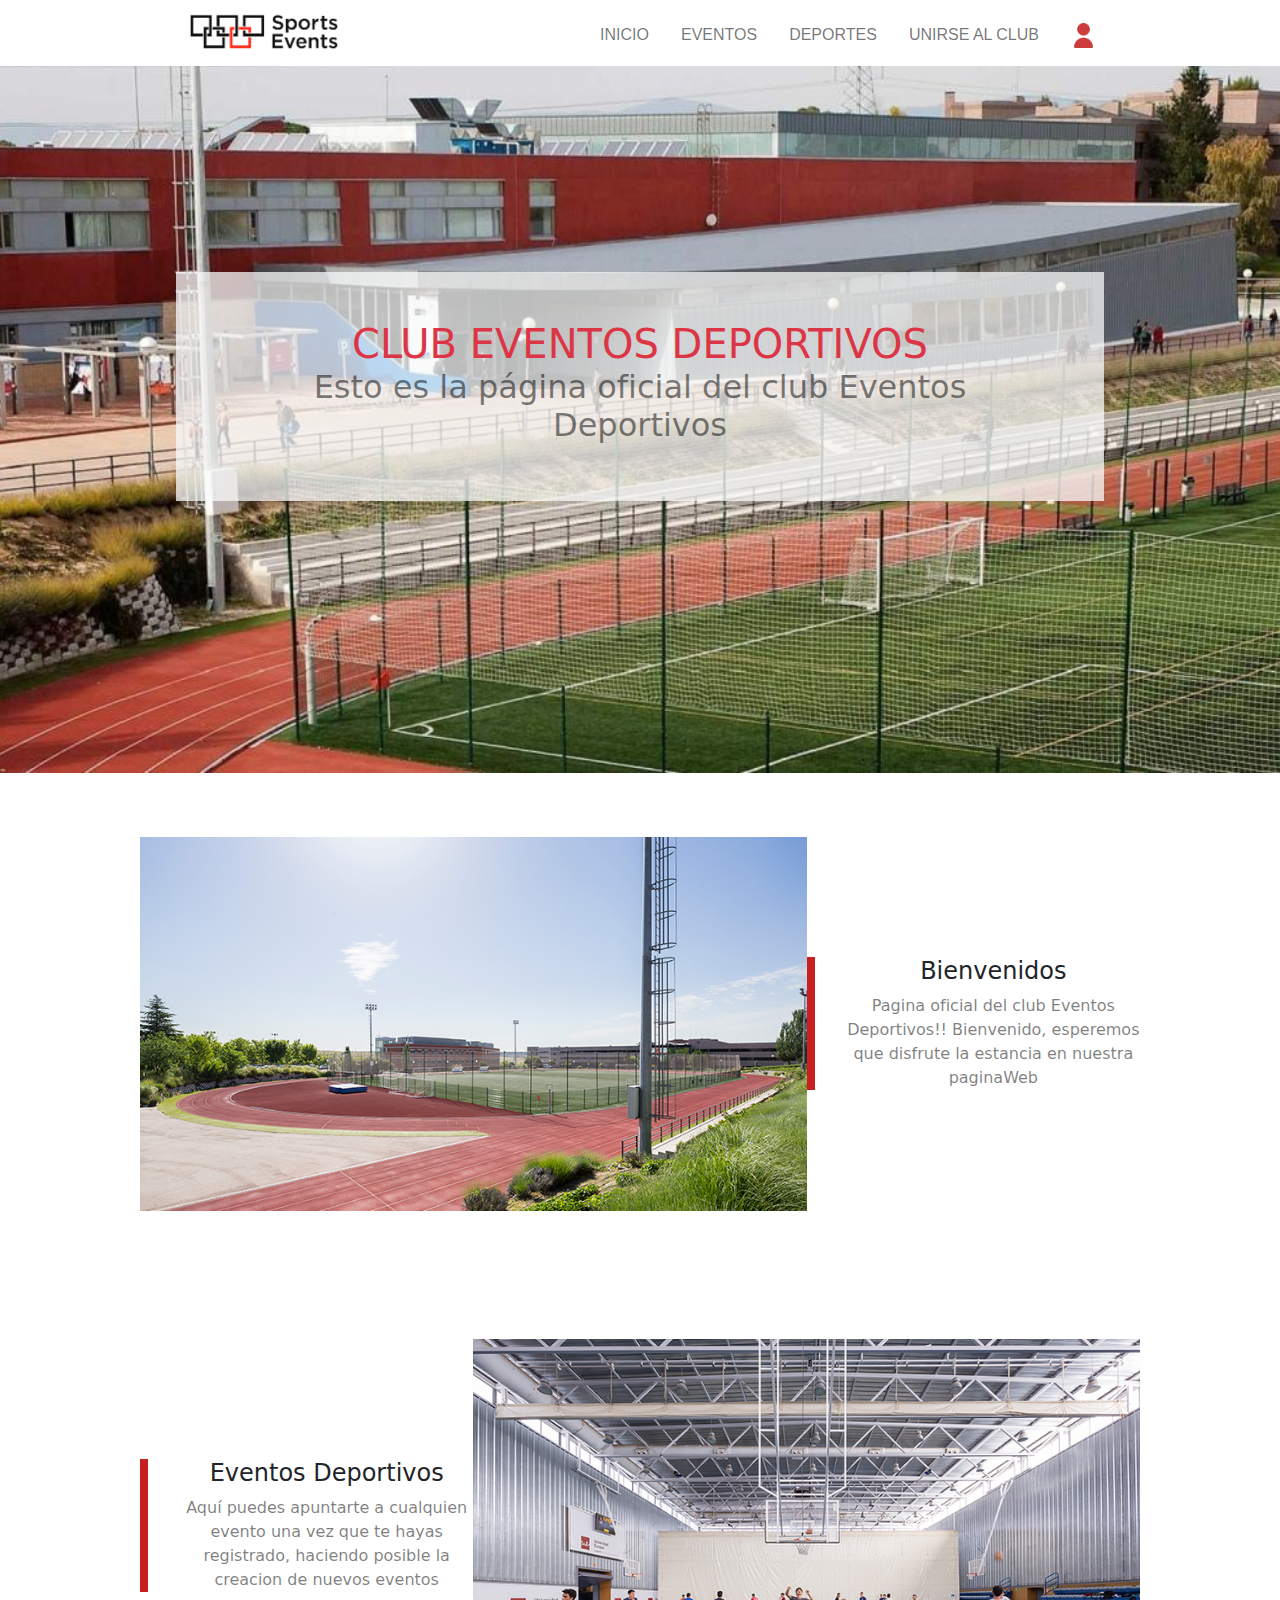
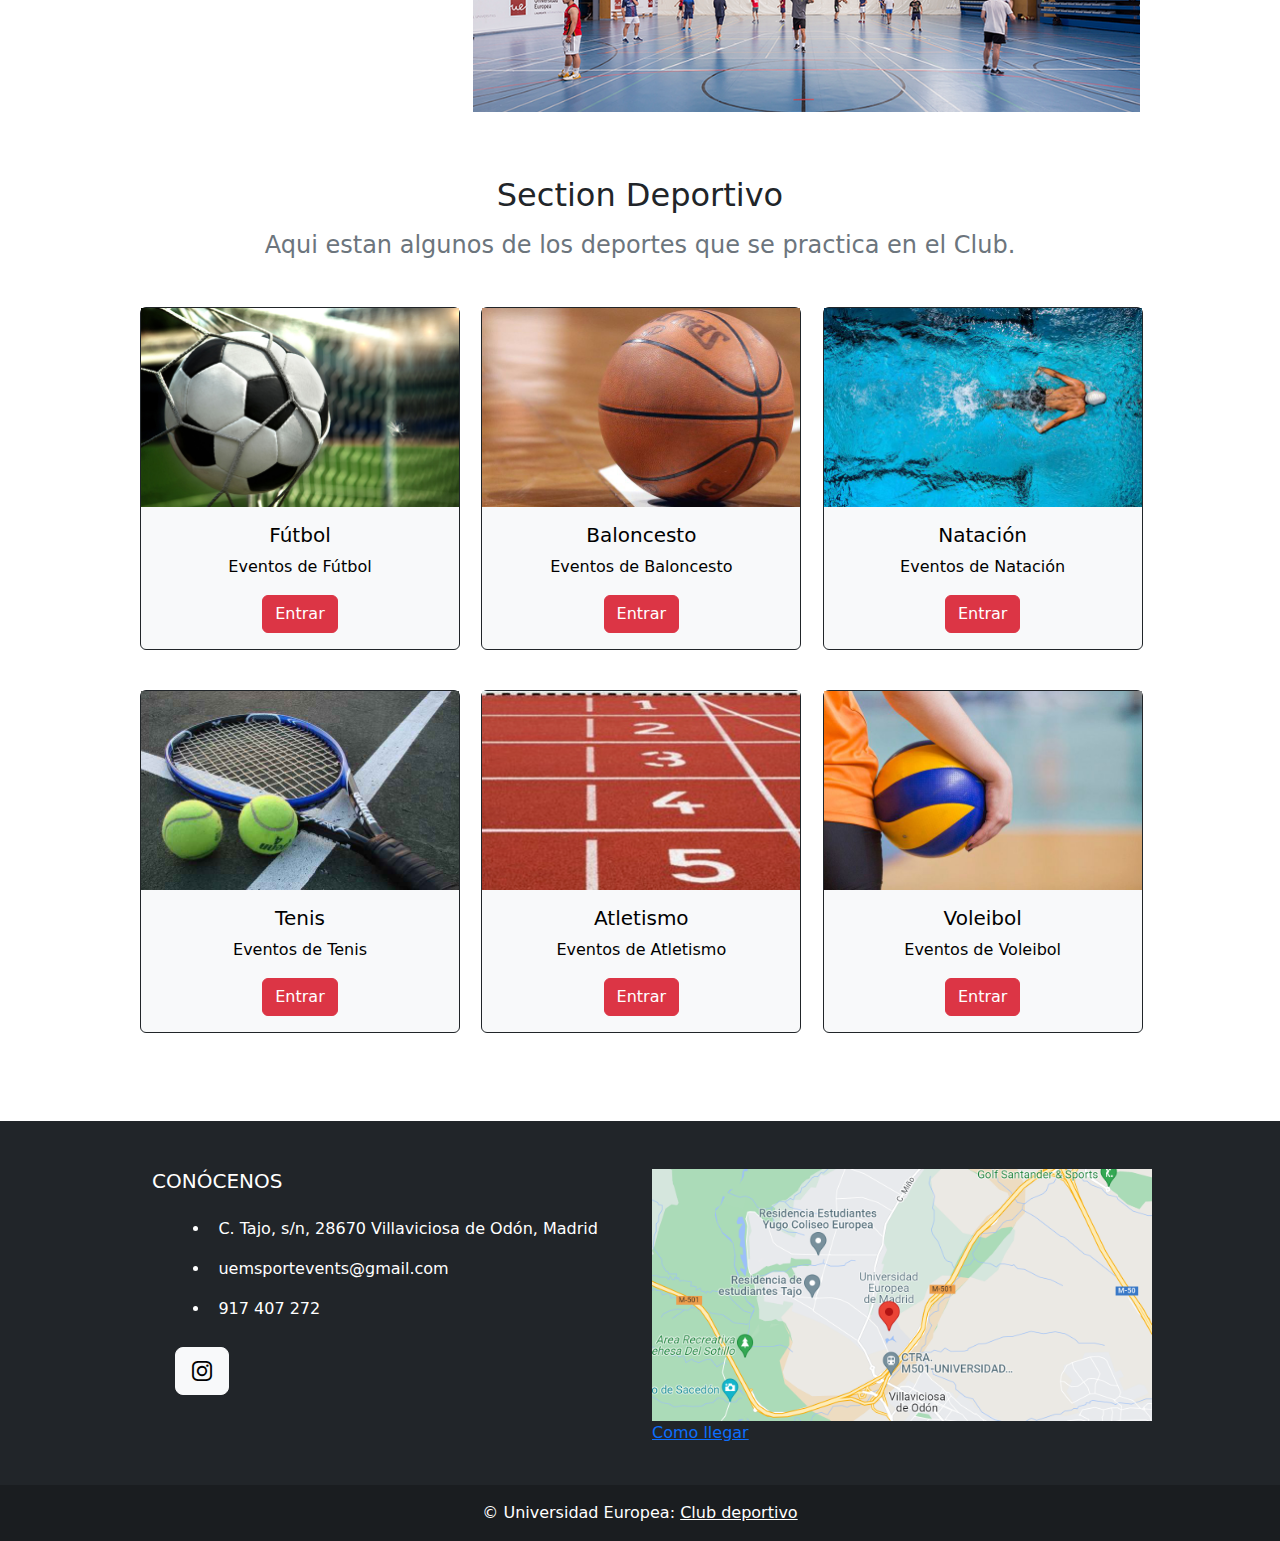
<file: DeportesWeb/Front-end/index.html>
<!DOCTYPE html>
<html lang="es">

<head>
    <meta charset="utf-8" />
    <meta name="viewport" content="width=device-width, initial-scale=1, shrink-to-fit=no" />
    <meta name="description" content="Club Eventos Deportivos" />
    <meta name="author" content="Grupo 6" />
    <title>Sports event</title>
    <link href="complements/iconWeb.png" rel="icon">
    <link href="bootstrap-5.2.3-dist/css/bootstrap.min.css" rel="stylesheet" />
    <link href="bootstrap-5.2.3-dist/css/custom.css" rel="stylesheet" />
    <link rel="stylesheet" href="https://cdn.jsdelivr.net/npm/bootstrap-icons@1.10.2/font/bootstrap-icons.css">
</head>

<body id="page-top">
    <!-- Navbar -->
    <nav class="navbar navbar-expand-lg navbar-light fixed-top" id="mainNav">
        <div class="container px-4 px-lg-5">
            <img src="complements/logo.png" alt="logo" class="logo">
            <button class="navbar-toggler navbar-toggler-right" type="button" data-bs-toggle="collapse"
                data-bs-target="#navbarResponsive" aria-controls="navbarResponsive" aria-expanded="false"
                aria-label="Toggle navigation">
                Menu
                <i class="fas fa-bars"></i>
            </button>
            <div class="collapse navbar-collapse" id="navbarResponsive">
                <ul class="navbar-nav ms-auto">
                    <li class="nav-item items"><a class="nav-link" href="#index">Inicio</a></li>
                    <li class="nav-item items"><a class="nav-link" href="#about">Eventos</a></li>
                    <li class="nav-item items"><a class="nav-link" href="#services">Deportes</a></li>
                    <li class="nav-item items"><a class="nav-link" href="#signup">Unirse al club</a></li>
                    <li class="nav-item items"><a class="nav-link" href="#signup"><img src="complements/user.png" height="25px" width="25px"></a></li>
                </ul>
            </div>
        </div>
    </nav>

    <header class="masthead">
        <div class="container px-4 px-lg-5 d-flex h-100 align-items-center justify-content-center">
            <div class="d-flex justify-content-center bg-opacity-75 bg-light p-5">
                <div class="text-center">
                    <h1 class="text-danger mx-auto my-0 text-uppercase">Club Eventos Deportivos</h1>
                    <h2 class="text-black-50 mx-auto mt-2s">Esto es la página oficial del club Eventos Deportivos</h2>
                </div>
            </div>
        </div>
    </header>
    
    <!-- imagen principal -->
    <div class="container py-3 principal">
        <section class="projects-section bg-light" id="projects"></section>

        <div class="row gx-0 mb-4 mb-lg-5 mt-4 mt-lg-5 align-items-center div-info">
            <div class="col-xl-8 col-lg-7"><img class="img-fluid mb-3 mb-lg-0" src="complements/correr.png" alt="..." />
            </div>
            <div class="col-xl-4 col-lg-5">
                <div class="featured-text text-center text-lg-left div-info-text">
                
                    <h4>Bienvenidos</h4>
                    <p class="text-black-50 mb-0">Pagina oficial del club Eventos Deportivos!! Bienvenido, esperemos que
                        disfrute la estancia en nuestra paginaWeb
                    </p>
                </div>
            </div>
        </div>
        </section>
    </div>
    <!-- Tarjetas de deportes -->
    <div class="container py-3 principal">
        <section class="projects-section bg-light" id="projects"></section>

        <div class="row gx-0 mb-4 mb-lg-5 mt-4 mt-lg-5 align-items-center div-info">
            <div class="col-xl-4 col-lg-5">
                <div class="featured-text text-center text-lg-left div-info-text">
                    <h4>Eventos Deportivos</h4>
                    <p class="text-black-50 mb-0">Aquí puedes apuntarte a cualquien evento una vez que te hayas
                        registrado, haciendo posible la creacion de nuevos eventos
                    </p>
                </div>
            </div>
            <div class="col-xl-8 col-lg-7"><img class="img-fluid mb-3 mb-lg-0" src="complements/CentroDeportivo.png"
                    alt="..." />
            </div>
        </div>
        </section>
    </div>
    <!--Cartas-->
    <div class="container" id="addsaf">
        <div class="text-center">
            <h2 class="section-heading">Section Deportivo</h2>
            <h4 class="Seccion-subheading text-muted mb-5 mt-3">Aqui estan algunos de los deportes que se practica en el
                Club.</h4>
        </div>
        <div class="row">
            <div class="col-lg-4 col-md-6 col-sm-12 col-xs-12 mb-4">
                <div class="card text-center text-bg-light mb-3 border-dark mb-3" style="width: 20rem;">
                    <img src="complements/football.jpeg" class="img-fluid">
                    <div class="card-body">
                        <h5 class="card-title">Fútbol</h5>
                        <p class="card-text">Eventos de Fútbol</p>
                        <a href="#" class="btn btn-danger" data-bs-toggle="button" onclick="even(1)">Entrar</a>
                    </div>
                </div>
            </div>

            <div class="col-lg-4 col-md-6 col-sm-12 col-xs-12 mb-4">
                <div class="card text-center text-bg-light mb-3 border-dark mb-3" style="width: 20rem;">
                    <img src="complements/basketball.jpg" class="img-fluid">
                    <div class="card-body">
                        <h5 class="card-title">Baloncesto</h5>
                        <p class="card-text">Eventos de Baloncesto</p>
                        <a href="#" class="btn btn-danger" data-bs-toggle="button">Entrar</a>
                    </div>
                </div>
            </div>

            <div class="col-lg-4 col-md-6 col-sm-12 col-xs-12 mb-4">
                <div class="card text-center text-bg-light mb-3 border-dark mb-3" style="width: 20rem;">
                    <img src="complements/swiming.jpg" class="img-fluid">
                    <div class="card-body">
                        <h5 class="card-title">Natación</h5>
                        <p class="card-text">Eventos de Natación</p>
                        <a href="#" class="btn btn-danger" data-bs-toggle="button">Entrar</a>
                    </div>
                </div>
            </div>

            <div class="col-lg-4 col-md-6 col-sm-12 col-xs-12 mb-4">
                <div class="card text-center text-bg-light mb-3 border-dark mb-3" style="width: 20rem;">
                    <img src="complements/Tennis.jpg" class="img-fluid">
                    <div class="card-body">
                        <h5 class="card-title">Tenis</h5>
                        <p class="card-text">Eventos de Tenis</p>
                        <a href="#" class="btn btn-danger" data-bs-toggle="button">Entrar</a>
                    </div>
                </div>
            </div>

            <div class="col-lg-4 col-md-6 col-sm-12 col-xs-12 mb-4">
                <div class="card text-center text-bg-light mb-3 border-dark mb-3" style="width: 20rem;">
                    <img src="complements/atletismo.jpg" class="img-fluid">
                    <div class="card-body">
                        <h5 class="card-title">Atletismo</h5>
                        <p class="card-text">Eventos de Atletismo</p>
                        <a href="#" class="btn btn-danger" data-bs-toggle="button">Entrar</a>
                    </div>
                </div>
            </div>

            <div class="col-lg-4 col-md-6 col-sm-12 col-xs-12 mb-4">
                <div class="card text-center text-bg-light mb-3 border-dark mb-3" style="width: 20rem;">
                    <img src="complements/boleibol.jpg" class="img-fluid">
                    <div class="card-body">
                        <h5 class="card-title">Voleibol</h5>
                        <p class="card-text">Eventos de Voleibol</p>
                        <a href="#" class="btn btn-danger" data-bs-toggle="button">Entrar</a>
                    </div>
                </div>
            </div>
        </div>
    </div>


    </div>
    <!-- Footer-->
    <div class="mt-5">
        <footer class="text-white text-center text-lg-start bg-dark">
            <div class="container p-4">
                <div class="row mt-4">
                    <div class="col-lg-6 col-md-12 mb-4 mb-md-0">
                        <h5 class="text-uppercase mb-4">CONÓCENOS</h5>
                        <ul class="fa-ul" style="margin-left: 1.65em;">
                            <li class="mb-3">
                                <span class="fa-li"><i class="fas fa-home"></i></span><span class="ms-2">C. Tajo, s/n,
                                    28670 Villaviciosa de Odón, Madrid</span>
                            </li>
                            <li class="mb-3">
                                <span class="fa-li"><i class="fas fa-envelope"></i></span><span
                                    class="ms-2">uemsportevents@gmail.com</span>
                            </li>
                            <li class="mb-3">
                                <span class="fa-li"><i class="fas fa-phone"></i></span><span class="ms-2"> 917 407
                                    272</span>
                            </li>
                        </ul>
                        <div class="mt-4 icon-insta">
                            <!-- logo Instagram -->
                            <a type="button" class="btn btn-floating btn-light btn-lg"
                                href="https://www.instagram.com/uem_sportevents/" target="_blank"><i
                                    class="bi bi-instagram"></i></a>
                        </div>
                    </div>
                    <div class="col-lg-6 col-md-12 mb-4 mb-md-0">
                        <img src="complements/Localizacion.png" width="500px">
                        <p> <a href="https://www.google.com/maps/place/Universidad+Europea+de+Madrid+(Campus+Villaviciosa+de+Od%C3%B3n)/@40.3730607,-3.9212715,17z/data=!3m1!4b1!4m5!3m4!1s0xd419031a94d45e5:0x375a8b6ca7a1dc4c!8m2!3d40.3730607!4d-3.9190828"
                                target="_blank"> Como llegar </a></p>
                    </div>
                </div>
            </div>
            <div class="text-center p-3" style="background-color: rgba(0, 0, 0, 0.2);">
                © Universidad Europea:
                <a class="text-white" href="https://vidauniversitaria.universidadeuropea.com/clubs/details/863">Club
                    deportivo</a>
            </div>
        </footer>
        <script src="bootstrap-5.2.3-dist/js/bootstrap.min.js"></script>
        <script src="bootstrap-5.2.3-dist/js/EvenChange.js"></script>

</body>
</html>
</file>
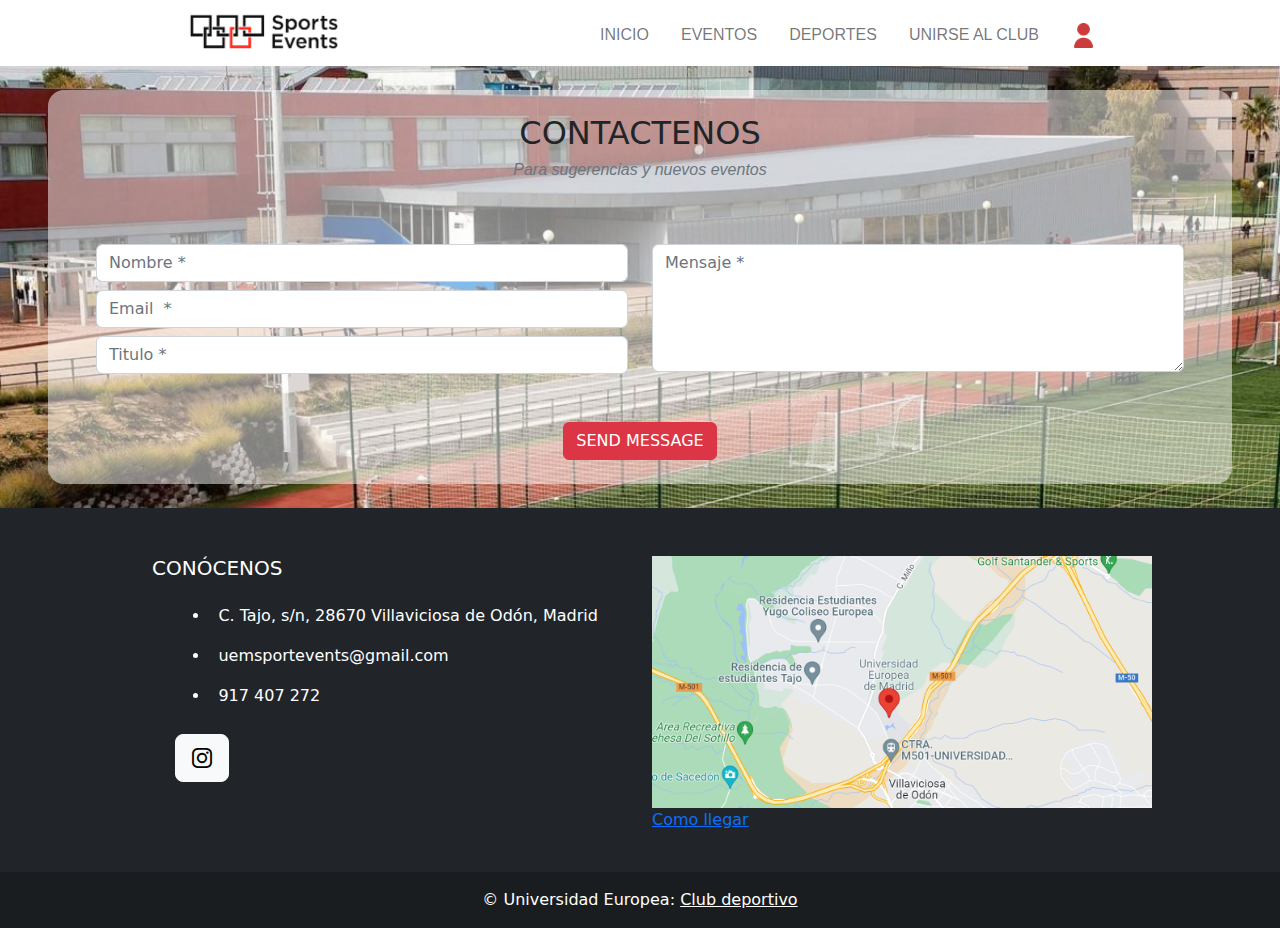
<file: DeportesWeb/Front-end/contacto.html>
<!DOCTYPE html>
<html lang="es">

<head>
    <meta charset="utf-8" />
    <meta name="viewport" content="width=device-width, initial-scale=1, shrink-to-fit=no" />
    <meta name="description" content="Club Eventos Deportivos" />
    <meta name="author" content="Grupo 6" />
    <title>Sports event</title>
    <link href="complements/iconWeb.png" rel="icon">
    <link href="bootstrap-5.2.3-dist/css/bootstrap.min.css" rel="stylesheet" />
    <link href="bootstrap-5.2.3-dist/css/custom.css" rel="stylesheet" />
    <link rel="stylesheet" href="https://cdn.jsdelivr.net/npm/bootstrap-icons@1.10.2/font/bootstrap-icons.css">
</head>

<body id="page-top">

    <!-- Navbar -->
    <nav class="navbar navbar-expand-lg navbar-light" id="mainNav">
        <div class="container px-4 px-lg-5">
            <img src="complements/logo.png" alt="logo" class="logo">
            <button class="navbar-toggler navbar-toggler-right" type="button" data-bs-toggle="collapse"
                data-bs-target="#navbarResponsive" aria-controls="navbarResponsive" aria-expanded="false"
                aria-label="Toggle navigation">
                Menu
                <i class="fas fa-bars"></i>
            </button>
            <div class="collapse navbar-collapse" id="navbarResponsive">
                <ul class="navbar-nav ms-auto">
                    <li class="nav-item items"><a class="nav-link" href="index.html">Inicio</a></li>
                    <li class="nav-item items"><a class="nav-link" href="#evento">Eventos</a></li>
                    <li class="nav-item items"><a class="nav-link" href="#services">Deportes</a></li>
                    <li class="nav-item items"><a class="nav-link" href="#signup">Unirse al club</a></li>
                    <li class="nav-item items"><a class="nav-link" href="#signup"><img src="complements/user.png" height="25px" width="25px"></a></li>
                </ul>
            </div>
        </div>
    </nav>

    <div class="contacto px-4 px-lg-5h-100 align-items-center justify-content-center py-4 px-5" id="contact">
        <div class=" justify-content-center bg-opacity-75 bg-ligth py-4 px-5" id="contact-banner">
            <div class="text-center">
                <h2 class="section-heading text-uppercase">Contactenos</h2>
                <h3 class="section-subheading text-muted">Para sugerencias y nuevos eventos </h3>
            </div>
            <form >
                <div class="row mb-5">
                    <div class="col-md-6">
                        <div class="form-group mb-2">
                            <!-- Name input-->
                            <input class="form-control" id="name" type="text" placeholder="Nombre *" data-sb-validations="required" data-sb-can-submit="no">
                            <div class="invalid-feedback" data-sb-feedback="name:required">Nombre es necesario</div>
                        </div>
                        <div class="form-group mb-2">
                            <!-- Email address input-->
                            <input class="form-control" id="email" type="email" placeholder="Email  *" data-sb-validations="required,email" data-sb-can-submit="no">
                            <div class="invalid-feedback" data-sb-feedback="email:required">Email es necesario</div>
                            <div class="invalid-feedback" data-sb-feedback="email:email">Email no valido</div>
                        </div>
                        <div class="form-group mb-md-0">
                            <!-- Phone number input cambiar lo todo a titulo-->
                            <input class="form-control" id="phone" type="tel" placeholder="Titulo *" data-sb-validations="required" data-sb-can-submit="no">
                            <div class="invalid-feedback" data-sb-feedback="phone:required">Titulo es necesario</div>
                        </div>
                    </div>
                    <div class="col-md-6">
                        <div class="form-group form-group-textarea mb-md-0">
                            <!-- Message input-->
                            <textarea class="form-control" id="message" placeholder="Mensaje *" data-sb-validations="required" data-sb-can-submit="no"></textarea>
                            <div class="invalid-feedback" data-sb-feedback="message:required">Mensaje es necesario</div>
                        </div>
                    </div>
                </div>
                <div class="text-center"><button class="btn btn-danger btn-xl text-uppercase" id="submitButton" type="submit">Send Message</button></div>
            </form>
        </div>
        
    </div>
    <!-- Footer-->
    <footer class="text-white text-center text-lg-start bg-dark">
        <div class="container p-4">
            <div class="row mt-4">
                <div class="col-lg-6 col-md-12 mb-4 mb-md-0">
                    <h5 class="text-uppercase mb-4">CONÓCENOS</h5>
                    <ul class="fa-ul" style="margin-left: 1.65em;">
                        <li class="mb-3">
                            <span class="fa-li"><i class="fas fa-home"></i></span><span class="ms-2">C. Tajo, s/n,
                                28670 Villaviciosa de Odón, Madrid</span>
                        </li>
                        <li class="mb-3">
                            <span class="fa-li"><i class="fas fa-envelope"></i></span><span
                                class="ms-2">uemsportevents@gmail.com</span>
                        </li>
                        <li class="mb-3">
                            <span class="fa-li"><i class="fas fa-phone"></i></span><span class="ms-2"> 917 407
                                272</span>
                        </li>
                    </ul>
                    <div class="mt-4 icon-insta">
                        <!-- logo Instagram -->
                        <a type="button" class="btn btn-floating btn-light btn-lg"
                            href="https://www.instagram.com/uem_sportevents/" target="_blank"><i
                                class="bi bi-instagram"></i></a>
                    </div>
                </div>
                <div class="col-lg-6 col-md-12 mb-4 mb-md-0">
                    <img src="complements/Localizacion.png" width="500px">
                    <p> <a href="https://www.google.com/maps/place/Universidad+Europea+de+Madrid+(Campus+Villaviciosa+de+Od%C3%B3n)/@40.3730607,-3.9212715,17z/data=!3m1!4b1!4m5!3m4!1s0xd419031a94d45e5:0x375a8b6ca7a1dc4c!8m2!3d40.3730607!4d-3.9190828"
                            target="_blank"> Como llegar </a></p>
                </div>
            </div>
        </div>
        <div class="text-center p-3" style="background-color: rgba(0, 0, 0, 0.2);">
            © Universidad Europea:
            <a class="text-white" href="https://vidauniversitaria.universidadeuropea.com/clubs/details/863">Club
                deportivo</a>
        </div>
    </footer>
    <script src="bootstrap-5.2.3-dist/js/bootstrap.min.js"></script>
</body>
</file>
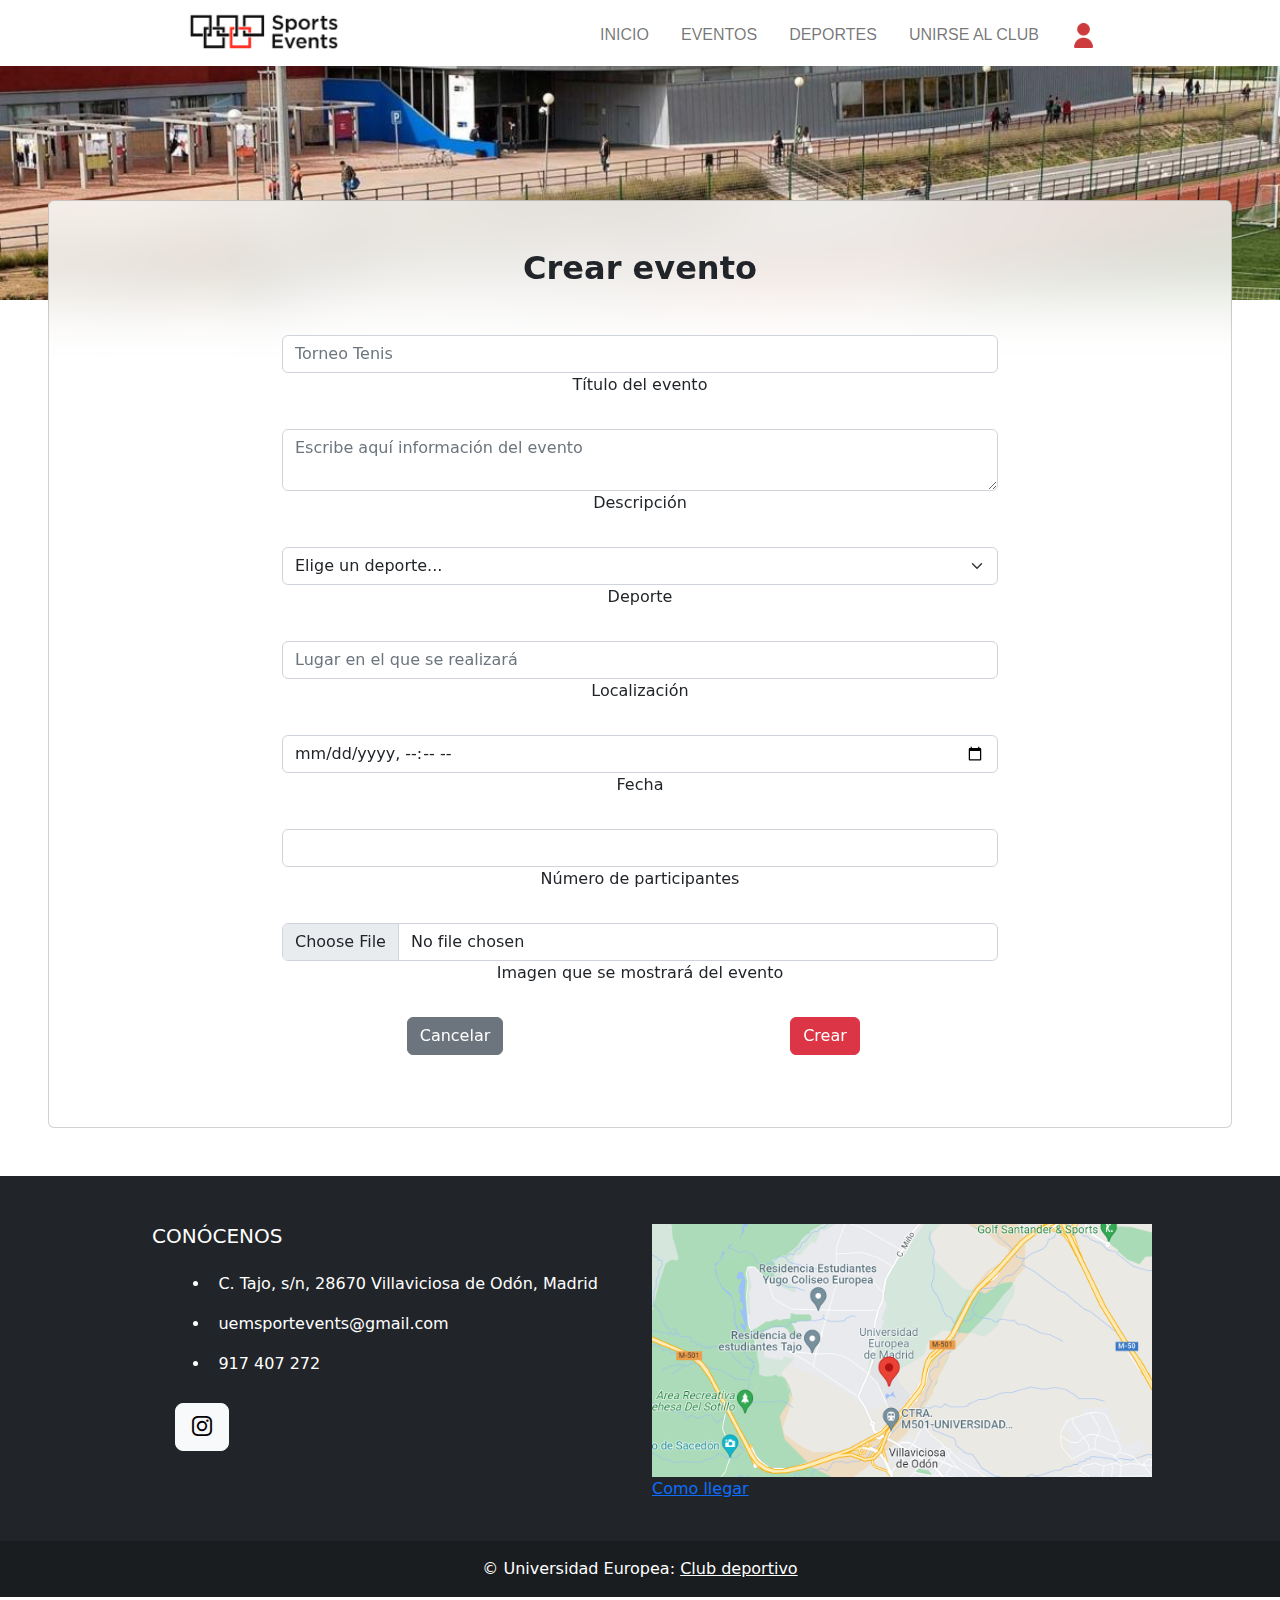
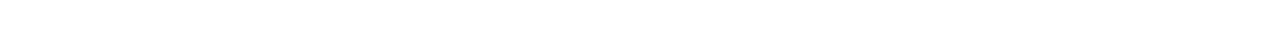
<file: DeportesWeb/Front-end/crear_evento.html>
<!DOCTYPE html>
<html lang="es">

<head>
    <meta charset="utf-8" />
    <meta name="viewport" content="width=device-width, initial-scale=1, shrink-to-fit=no" />
    <meta name="description" content="Club Eventos Deportivos" />
    <meta name="author" content="Grupo 6" />
    <title>Sports event</title>
    <link href="complements/iconWeb.png" rel="icon">
    <link href="bootstrap-5.2.3-dist/css/bootstrap.min.css" rel="stylesheet" />
    <link href="bootstrap-5.2.3-dist/css/custom.css" rel="stylesheet" />
    <link rel="stylesheet" href="https://cdn.jsdelivr.net/npm/bootstrap-icons@1.10.2/font/bootstrap-icons.css">
</head>

<body id="page-top">

    <!-- Navbar -->
    <nav class="navbar navbar-expand-lg navbar-light fixed-top" id="mainNav">
        <div class="container px-4 px-lg-5">
            <img src="complements/logo.png" alt="logo" class="logo">
            <button class="navbar-toggler navbar-toggler-right" type="button" data-bs-toggle="collapse"
                data-bs-target="#navbarResponsive" aria-controls="navbarResponsive" aria-expanded="false"
                aria-label="Toggle navigation">
                Menu
                <i class="fas fa-bars"></i>
            </button>
            <div class="collapse navbar-collapse" id="navbarResponsive">
                <ul class="navbar-nav ms-auto">
                    <li class="nav-item items"><a class="nav-link" href="#index">Inicio</a></li>
                    <li class="nav-item items"><a class="nav-link" href="#evento">Eventos</a></li>
                    <li class="nav-item items"><a class="nav-link" href="#services">Deportes</a></li>
                    <li class="nav-item items"><a class="nav-link" href="#signup">Unirse al club</a></li>
                    <li class="nav-item items"><a class="nav-link" href="#signup"><img src="complements/user.png" height="25px" width="25px"></a></li>
                </ul>
            </div>
        </div>
    </nav>




    <section class="text-center">
            
        <div class="p-5 bg-image" id="image-login"></div>
        

        <div class="card mx-4 mx-md-5 shadow-5-strong" id="card-form-login">
            <div class="card-body py-5 px-md-5">
                <div class="row d-flex justify-content-center">
                    <div class="col-lg-8">
                        <h2 class="fw-bold mb-5">Crear evento</h2>
                        <form action="crear_evento.php" method="POST" enctype="multipart/form-data">
                            
                            <!-- titulo input -->
                            <div class="form-outline mb-4">
                                <input name="titulo" type="text" id="titulo-create-event" class="form-control" placeholder="Torneo Tenis" />
                                <label class="form-label" for="title">Título del evento</label>
                            </div>
                            
                            <!-- Descripcion user input -->
                            <div class="form-outline mb-4">
                                <textarea name="descripcion" class="form-control" aria-label="With textarea" placeholder="Escribe aquí información del evento"></textarea>
                                <label class="form-label" for="description">Descripción</label>
                            </div>
                            <!-- deporte user input -->
                            <div class="form-outline mb-4">
                                <div class="input-group">
                                    <select name="deporte" class="form-select" id="inputGroupSelect02">
                                        <option selected>Elige un deporte...</option>
                                        <option value="futbol">Fútbol</option>
                                        <option value="tenis">Tenis</option>
                                        <option value="baloncesto">Baloncesto</option>
                                        <option value="baloncesto">Natación</option>
                                        <option value="voleibol">Voleibol</option>
                                        <option value="atletismo">Atletismo</option>
                                        <option value="otro">Otro</option>
                                    </select>
                                </div>
                                <label class="form-label" for="sport">Deporte</label>
                            </div>
                            
                            <!-- location user input -->
                            <div class="form-outline mb-4">
                                <input name="localizacion" type="text" id="Localizacion-create-event" class="form-control" placeholder="Lugar en el que se realizará" />
                                <label class="form-label" for="location">Localización</label>
                            </div>
                            
                            <!-- date user input -->
                            <div class="form-outline mb-4">
                                <input name="fecha" type="datetime-local" id="date-create-event" class="form-control" />
                                <label class="form-label" for="date">Fecha</label>
                            </div>

                            <!-- participants user input -->
                            <div class="form-outline mb-4">
                                <input name="participantes" type="number" id="participants-create-event" class="form-control" min="2" />
                                <label class="form-label" for="number">Número de participantes</label>
                            </div>

                            <!-- Imagen evento input -->
                            <div class="form-outline mb-4">
                                <input name="imagen" type="file" id="image-create-event" class="form-control" accept=".png" />
                                <label class="form-label" for="img">Imagen que se mostrará del evento</label>
                            </div>
                            <div class="row">
                                <div class="col">
                                    <button type="button" class="btn btn-secondary btn-block mb-4 me-8">
                                        Cancelar
                                    </button>
                                </div>
                                <div class="col">
                                    <button type="submit" class="btn btn-danger btn-block mb-4">
                                        Crear
                                    </button>
                                </div>
                            </div>
                            
                            
                            
                        </form>
                    </div>
                </div>
            </div>
        </div>
    </section>

    <!-- Footer-->
    <div class="my-5">
        <footer class="text-white text-center text-lg-start bg-dark">
            <div class="container p-4">
                <div class="row mt-4">
                    <div class="col-lg-6 col-md-12 mb-4 mb-md-0">
                        <h5 class="text-uppercase mb-4">CONÓCENOS</h5>
                        <ul class="fa-ul" style="margin-left: 1.65em;">
                            <li class="mb-3">
                                <span class="fa-li"><i class="fas fa-home"></i></span><span class="ms-2">C. Tajo, s/n,
                                    28670 Villaviciosa de Odón, Madrid</span>
                            </li>
                            <li class="mb-3">
                                <span class="fa-li"><i class="fas fa-envelope"></i></span><span
                                    class="ms-2">uemsportevents@gmail.com</span>
                            </li>
                            <li class="mb-3">
                                <span class="fa-li"><i class="fas fa-phone"></i></span><span class="ms-2"> 917 407
                                    272</span>
                            </li>
                        </ul>
                        <div class="mt-4 icon-insta">
                            <!-- logo Instagram -->
                            <a type="button" class="btn btn-floating btn-light btn-lg"
                                href="https://www.instagram.com/uem_sportevents/" target="_blank"><i
                                    class="bi bi-instagram"></i></a>
                        </div>
                    </div>
                    <div class="col-lg-6 col-md-12 mb-4 mb-md-0">
                        <img src="complements/Localizacion.png" width="500px">
                        <p> <a href="https://www.google.com/maps/place/Universidad+Europea+de+Madrid+(Campus+Villaviciosa+de+Od%C3%B3n)/@40.3730607,-3.9212715,17z/data=!3m1!4b1!4m5!3m4!1s0xd419031a94d45e5:0x375a8b6ca7a1dc4c!8m2!3d40.3730607!4d-3.9190828"
                                target="_blank"> Como llegar </a></p>
                    </div>
                </div>
            </div>
            <div class="text-center p-3" style="background-color: rgba(0, 0, 0, 0.2);">
                © Universidad Europea:
                <a class="text-white" href="https://vidauniversitaria.universidadeuropea.com/clubs/details/863">Club
                    deportivo</a>
            </div>
        </footer>
        <script src="bootstrap-5.2.3-dist/js/bootstrap.min.js"></script>
</body>
</file>
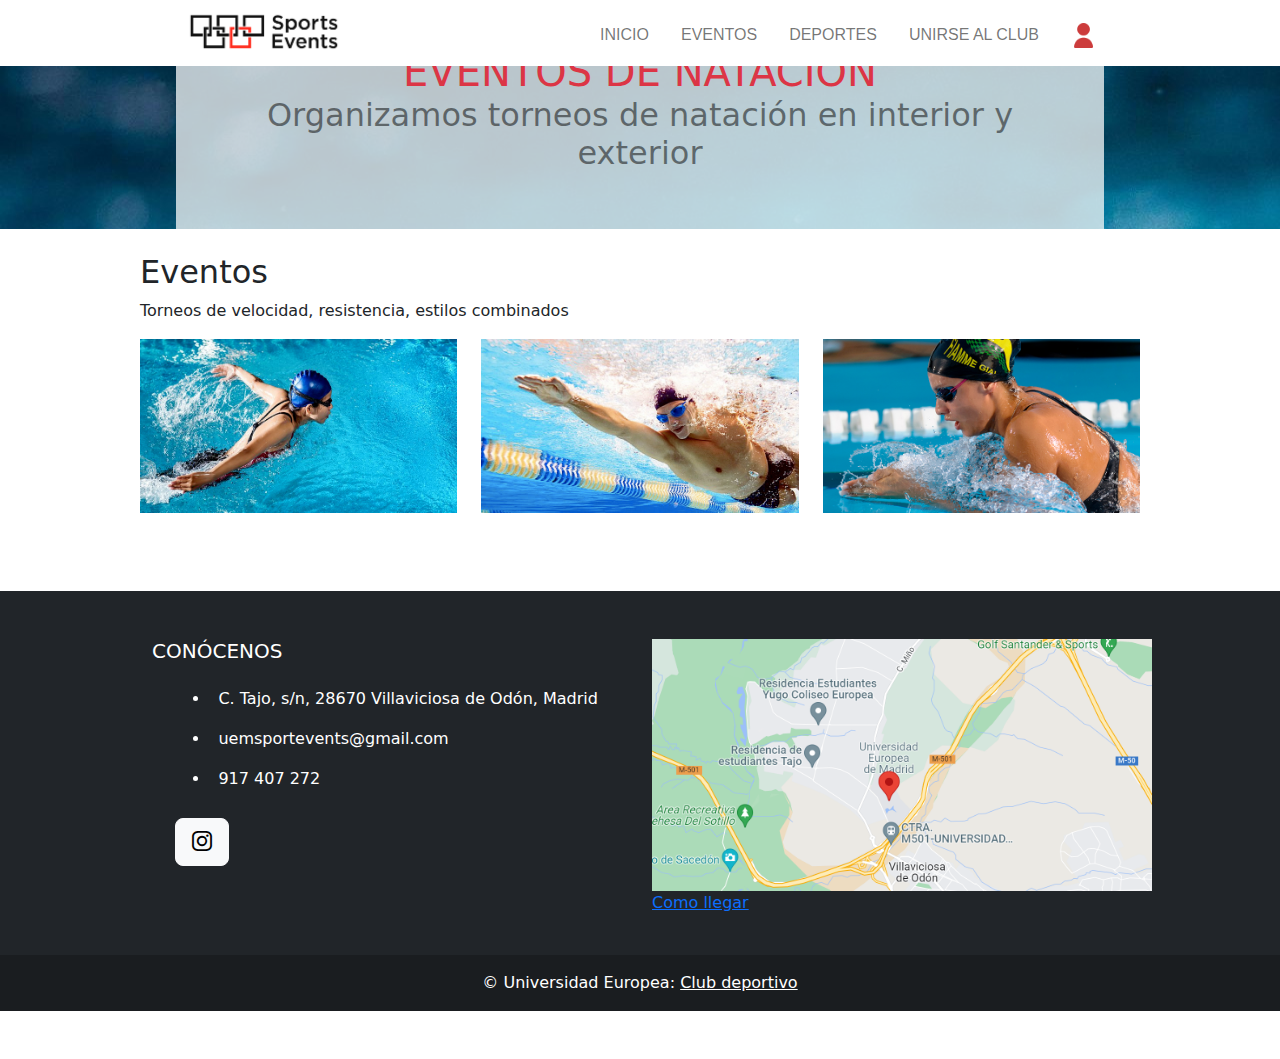
<file: DeportesWeb/Front-end/evento.html>
<!DOCTYPE html>
<html lang="es">

<head>
    <meta charset="utf-8" />
    <meta name="viewport" content="width=device-width, initial-scale=1, shrink-to-fit=no" />
    <meta name="description" content="Club Eventos Deportivos" />
    <meta name="author" content="Grupo 6" />
    <title>Sports event</title>
    <link href="complements/iconWeb.png" rel="icon">
    <link href="bootstrap-5.2.3-dist/css/bootstrap.min.css" rel="stylesheet" />
    <link href="bootstrap-5.2.3-dist/css/custom.css" rel="stylesheet" />
    <link rel="stylesheet" href="https://cdn.jsdelivr.net/npm/bootstrap-icons@1.10.2/font/bootstrap-icons.css">
</head>

<body id="page-top">
    <!-- Navbar -->
    <nav class="navbar navbar-expand-lg navbar-light fixed-top" id="mainNav">
        <div class="container px-4 px-lg-5">
            <img src="complements/logo.png" alt="logo" class="logo">
            <button class="navbar-toggler navbar-toggler-right" type="button" data-bs-toggle="collapse"
                data-bs-target="#navbarResponsive" aria-controls="navbarResponsive" aria-expanded="false"
                aria-label="Toggle navigation">
                Menu
                <i class="fas fa-bars"></i>
            </button>
            <div class="collapse navbar-collapse" id="navbarResponsive">
                <ul class="navbar-nav ms-auto">
                    <li class="nav-item items"><a class="nav-link" href="#index">Inicio</a></li>
                    <li class="nav-item items"><a class="nav-link" href="#evento">Eventos</a></li>
                    <li class="nav-item items"><a class="nav-link" href="#services">Deportes</a></li>
                    <li class="nav-item items"><a class="nav-link" href="#signup">Unirse al club</a></li>
                    <li class="nav-item items"><a class="nav-link" href="#signup"><img src="complements/user.png" height="25px" width="25px"></a></li>
                </ul>
            </div>
        </div>
    </nav>

    <header class="natacion" id="imagenGrande">
        <div class="container px-4 px-lg-5 d-flex h-100 align-items-center justify-content-center">
            <div class="d-flex justify-content-center bg-opacity-75 bg-light p-5">
                <div class="text-center">
                    <h1 class="text-danger mx-auto my-0 text-uppercase" id="titulo">Eventos de natación</h1>
                    <h2 class="text-black-50 mx-auto mt-2s" id="subtitulo">Organizamos torneos de natación en interior y exterior</h2>
                </div>
            </div>
        </div>
    </header>

    <!-- ======= evento Section ======= -->
    <section id="evento" class="evento">
        <div class="container" data-aos="fade-up">

            <div class="section-title mt-4">
                <h2>Eventos</h2>
                <p id="miniDes">Torneos de velocidad, resistencia, estilos combinados</p>
            </div>

            <div class="row evento-container" data-aos="fade-up" data-aos-delay="200">

                <div class="col-lg-4 col-md-6 evento-item filter-web">
                    <div class="evento-wrap" data-bs-toggle="modal" data-bs-target="#staticBackdrop">
                        <img id="event1" src="complements/como-nadar-estilo-mariposa.png"  class="img-fluid" alt="">
                        <div class="evento-info">
                            <h4 id="nombreEven1">Estilo Mariposa 100 metros</h4>
                            <p id="fecha1">12 Enero 2022</p>
                        </div>
                    </div>
                </div>

                <div class="col-lg-4 col-md-6 evento-item filter-web">
                    <div class="evento-wrap">
                        <img id="event2" src="complements/velocidad.png" class="img-fluid" alt="">
                        <div class="evento-info">
                            <h4 id="nombreEven2">Torneo velocidad 50 metros</h4>
                            <p id="fecha2">14 Enero 2022</p>
                        </div>
                    </div>
                </div>

                <div class="col-lg-4 col-md-6 evento-item filter-app">
                    <div class="evento-wrap">
                        <img id="event3" src="complements/brazada.png" class="img-fluid" alt="">
                        <div class="evento-info">
                            <h4 id="nombreEven3">Torneo brazada 100 metros</h4>
                            <p id="fecha3">14 Enero 2022</p>
                        </div>
                    </div>
                </div>

            </div>
        </div>
    
    <!--pagina informacion de evento:
        titulo, yes
        descripcion, yes
        imagen,yes
        numero de participantes inscritos,
        fecha,
        lugar,
        boton para inscribirse,
        boton que aparece cuando estas inscrito para desincribirse 
    -->
    
    <!-- Modals -->
    <div class="modal fade modal-xl" id="staticBackdrop" data-bs-backdrop="static" data-bs-keyboard="false" tabindex="-1" aria-labelledby="staticBackdropLabel" aria-hidden="false">
        
        <div class="modal-dialog">
            <div class="modal-content">
            <div class="modal-header">
                <h5 class="modal-title">Estilo Mariposa 100 metros</h5>
                <button type="button" class="btn-close" data-bs-dismiss="modal" aria-label="Close"></button>
            </div>
            <div class="modal-body row g-0" >
                <div class="col">
                <div class="card" style="width: 18rem;">
                <img src="complements/como-nadar-estilo-mariposa.png" class="card-img-top">
                <div class="container text-center">
                    <div class="row">
                        <div class="col">
                            <p>Nº Participantes: </p>
                        </div>
                        <div class="col">
                            <p>Fecha: </p>
                        </div>
                        <div class="col">
                            <p>Lugar: </p>
                        </div>
                    </div>
                    <div class="row">
                        <div class="col">
                        </div>
                        <div class="col">
                        </div>
                        <div class="col">
                        </div>
                    </div>
                </div>
                </div>
                </div>
                <div class="col">
                    <p id="texto">Texto de descripcion del Evento </p>
                </div>
            </div>
            <div class="modal-footer">
                <button type="button" class="btn btn-secondary" data-bs-dismiss="modal">Cerrar</button>
                <button type="button" class="btn btn-primary">Inscribirse</button>
            </div>
            </div>
        </div>

    </div>

    </section><!-- End evento Section -->

    
    <!-- Footer-->
    <div class="my-5">
        <footer class="text-white text-center text-lg-start bg-dark">
            <div class="container p-4">
                <div class="row mt-4">
                    <div class="col-lg-6 col-md-12 mb-4 mb-md-0">
                        <h5 class="text-uppercase mb-4">CONÓCENOS</h5>
                        <ul class="fa-ul" style="margin-left: 1.65em;">
                            <li class="mb-3">
                                <span class="fa-li"><i class="fas fa-home"></i></span><span class="ms-2">C. Tajo, s/n,
                                    28670 Villaviciosa de Odón, Madrid</span>
                            </li>
                            <li class="mb-3">
                                <span class="fa-li"><i class="fas fa-envelope"></i></span><span
                                    class="ms-2">uemsportevents@gmail.com</span>
                            </li>
                            <li class="mb-3">
                                <span class="fa-li"><i class="fas fa-phone"></i></span><span class="ms-2"> 917 407
                                    272</span>
                            </li>
                        </ul>
                        <div class="mt-4 icon-insta">
                            <!-- logo Instagram -->
                            <a type="button" class="btn btn-floating btn-light btn-lg"
                                href="https://www.instagram.com/uem_sportevents/" target="_blank"><i
                                    class="bi bi-instagram"></i></a>
                        </div>
                    </div>
                    <div class="col-lg-6 col-md-12 mb-4 mb-md-0">
                        <img src="complements/Localizacion.png" width="500px">
                        <p> <a href="https://www.google.com/maps/place/Universidad+Europea+de+Madrid+(Campus+Villaviciosa+de+Od%C3%B3n)/@40.3730607,-3.9212715,17z/data=!3m1!4b1!4m5!3m4!1s0xd419031a94d45e5:0x375a8b6ca7a1dc4c!8m2!3d40.3730607!4d-3.9190828"
                                target="_blank"> Como llegar </a></p>
                    </div>
                </div>
            </div>
            <div class="text-center p-3" style="background-color: rgba(0, 0, 0, 0.2);">
                © Universidad Europea:
                <a class="text-white" href="https://vidauniversitaria.universidadeuropea.com/clubs/details/863">Club
                    deportivo</a>
            </div>
        </footer>
        <script src="bootstrap-5.2.3-dist/js/bootstrap.min.js"></script>
</body>

</html>
</file>
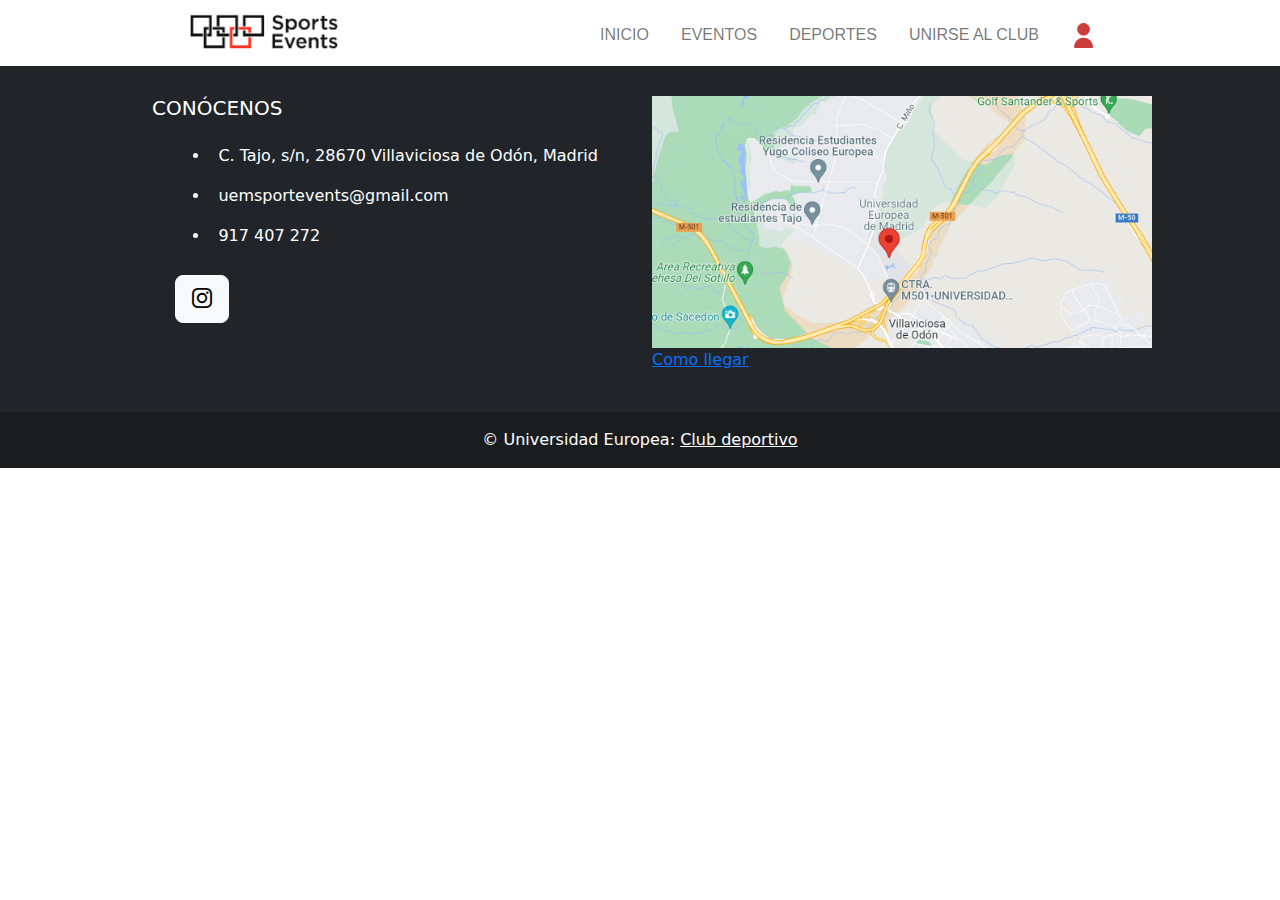
<file: DeportesWeb/Front-end/info_evento.html>
<!DOCTYPE html>
<html lang="es">

<head>
    <meta charset="utf-8" />
    <meta name="viewport" content="width=device-width, initial-scale=1, shrink-to-fit=no" />
    <meta name="description" content="Club Eventos Deportivos" />
    <meta name="author" content="Grupo 6" />
    <title>Sports event</title>
    <link href="complements/iconWeb.png" rel="icon">
    <link href="bootstrap-5.2.3-dist/css/bootstrap.min.css" rel="stylesheet" />
    <link href="bootstrap-5.2.3-dist/css/custom.css" rel="stylesheet" />
    <link rel="stylesheet" href="https://cdn.jsdelivr.net/npm/bootstrap-icons@1.10.2/font/bootstrap-icons.css">
</head>

<body id="page-top">
    <!-- Navbar -->
    <nav class="navbar navbar-expand-lg navbar-light fixed-top" id="mainNav">
        <div class="container px-4 px-lg-5">
            <img src="complements/logo.png" alt="logo" class="logo">
            <button class="navbar-toggler navbar-toggler-right" type="button" data-bs-toggle="collapse"
                data-bs-target="#navbarResponsive" aria-controls="navbarResponsive" aria-expanded="false"
                aria-label="Toggle navigation">
                Menu
                <i class="fas fa-bars"></i>
            </button>
            <div class="collapse navbar-collapse" id="navbarResponsive">
                <ul class="navbar-nav ms-auto">
                    <li class="nav-item items"><a class="nav-link" href="#index">Inicio</a></li>
                    <li class="nav-item items"><a class="nav-link" href="#about">Eventos</a></li>
                    <li class="nav-item items"><a class="nav-link" href="#services">Deportes</a></li>
                    <li class="nav-item items"><a class="nav-link" href="#signup">Unirse al club</a></li>
                    <li class="nav-item items"><a class="nav-link" href="#signup"><img src="complements/user.png" height="25px" width="25px"></a></li>
                </ul>
            </div>
        </div>
    </nav>


     <!-- Footer-->
     <div class="my-5">
        <footer class="text-white text-center text-lg-start bg-dark">
            <div class="container p-4">
                <div class="row mt-4">
                    <div class="col-lg-6 col-md-12 mb-4 mb-md-0">
                        <h5 class="text-uppercase mb-4">CONÓCENOS</h5>
                        <ul class="fa-ul" style="margin-left: 1.65em;">
                            <li class="mb-3">
                                <span class="fa-li"><i class="fas fa-home"></i></span><span class="ms-2">C. Tajo, s/n,
                                    28670 Villaviciosa de Odón, Madrid</span>
                            </li>
                            <li class="mb-3">
                                <span class="fa-li"><i class="fas fa-envelope"></i></span><span
                                    class="ms-2">uemsportevents@gmail.com</span>
                            </li>
                            <li class="mb-3">
                                <span class="fa-li"><i class="fas fa-phone"></i></span><span class="ms-2"> 917 407
                                    272</span>
                            </li>
                        </ul>
                        <div class="mt-4 icon-insta">
                            <!-- logo Instagram -->
                            <a type="button" class="btn btn-floating btn-light btn-lg"
                                href="https://www.instagram.com/uem_sportevents/" target="_blank"><i
                                    class="bi bi-instagram"></i></a>
                        </div>
                    </div>
                    <div class="col-lg-6 col-md-12 mb-4 mb-md-0">
                        <img src="complements/Localizacion.png" width="500px">
                        <p> <a href="https://www.google.com/maps/place/Universidad+Europea+de+Madrid+(Campus+Villaviciosa+de+Od%C3%B3n)/@40.3730607,-3.9212715,17z/data=!3m1!4b1!4m5!3m4!1s0xd419031a94d45e5:0x375a8b6ca7a1dc4c!8m2!3d40.3730607!4d-3.9190828"
                                target="_blank"> Como llegar </a></p>
                    </div>
                </div>
            </div>
            <div class="text-center p-3" style="background-color: rgba(0, 0, 0, 0.2);">
                © Universidad Europea:
                <a class="text-white" href="https://vidauniversitaria.universidadeuropea.com/clubs/details/863">Club
                    deportivo</a>
            </div>
        </footer>
        <script src="bootstrap-5.2.3-dist/js/bootstrap.min.js"></script>
</body>
</html>
</file>
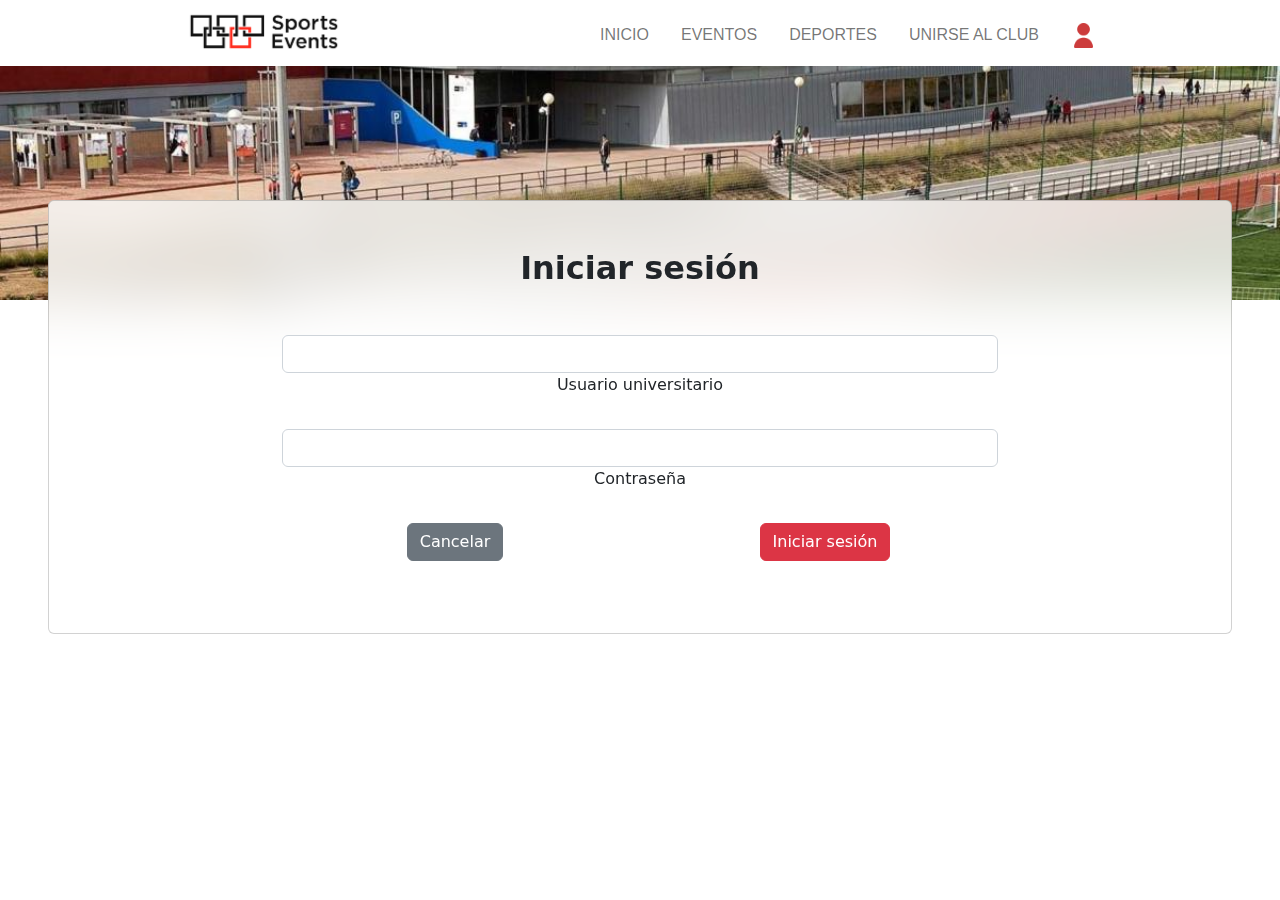
<file: DeportesWeb/Front-end/log_in.html>
<!DOCTYPE html>
<html lang="en">
    <head>
        <meta charset="utf-8" />
        <meta name="viewport" content="width=device-width, initial-scale=1, shrink-to-fit=no" />
        <meta name="description" content="" />
        <meta name="author" content="" />
        <title>Sports event</title>
        <link href="complements/iconWeb.png" rel="icon">
        <link href="bootstrap-5.2.3-dist/css/bootstrap.min.css" rel="stylesheet" />
        <link href="bootstrap-5.2.3-dist/css/custom.css" rel="stylesheet" />
    </head>
    <body id="page-top">
        
        <nav class="navbar navbar-expand-lg navbar-light fixed-top" id="mainNav">
            <div class="container px-4 px-lg-5">
                <img src="complements/logo.png" alt="logo" class="logo">
                <button class="navbar-toggler navbar-toggler-right" type="button" data-bs-toggle="collapse"
                    data-bs-target="#navbarResponsive" aria-controls="navbarResponsive" aria-expanded="false"
                    aria-label="Toggle navigation">
                    Menu
                    <i class="fas fa-bars"></i>
                </button>
                <div class="collapse navbar-collapse" id="navbarResponsive">
                    <ul class="navbar-nav ms-auto">
                        <li class="nav-item items"><a class="nav-link" href="#index">Inicio</a></li>
                        <li class="nav-item items"><a class="nav-link" href="#about">Eventos</a></li>
                        <li class="nav-item items"><a class="nav-link" href="#services">Deportes</a></li>
                        <li class="nav-item items"><a class="nav-link" href="#signup">Unirse al club</a></li>
                        <li class="nav-item items"><a class="nav-link" href="#signup"><img src="complements/user.png" height="25px" width="25px"></a></li>
                    </ul>
                </div>
            </div>
        </nav>
                
        
        <section class="text-center">
            
            <div class="p-5 bg-image" id="image-login"></div>
           

            <div class="card mx-4 mx-md-5 shadow-5-strong" id="card-form-login">
                <div class="card-body py-5 px-md-5">
                    <div class="row d-flex justify-content-center">
                        <div class="col-lg-8">
                            <h2 class="fw-bold mb-5">Iniciar sesión</h2>
                            <form>
                                <!-- UEM user input -->
                                <div class="form-outline mb-4">
                                    <input type="text"  name="username" class="form-control" />
                                    <label class="form-label" for="form3Example3">Usuario universitario</label>
                                </div>

                                <!-- Password input -->
                                <div class="form-outline mb-4">
                                    <input type="password" name="password" class="form-control" />
                                    <label class="form-label" for="form3Example4">Contraseña</label>
                                </div>
                                <div class="row">
                                    <div class="col">
                                        <button type="button" class="btn btn-secondary btn-block mb-4 me-8">
                                            Cancelar
                                        </button>
                                    </div>
                                    <div class="col">
                                        <button type="submit" class="btn btn-danger btn-block mb-4">
                                            Iniciar sesión
                                        </button>
                                    </div>
                                </div>
                            </form>
                        </div>
                    </div>
                </div>
            </div>
        </section>
        
        <script src="bootstrap-5.2.3-dist/js/bootstrap.min.js"></script>
    </body>
</html>
</file>
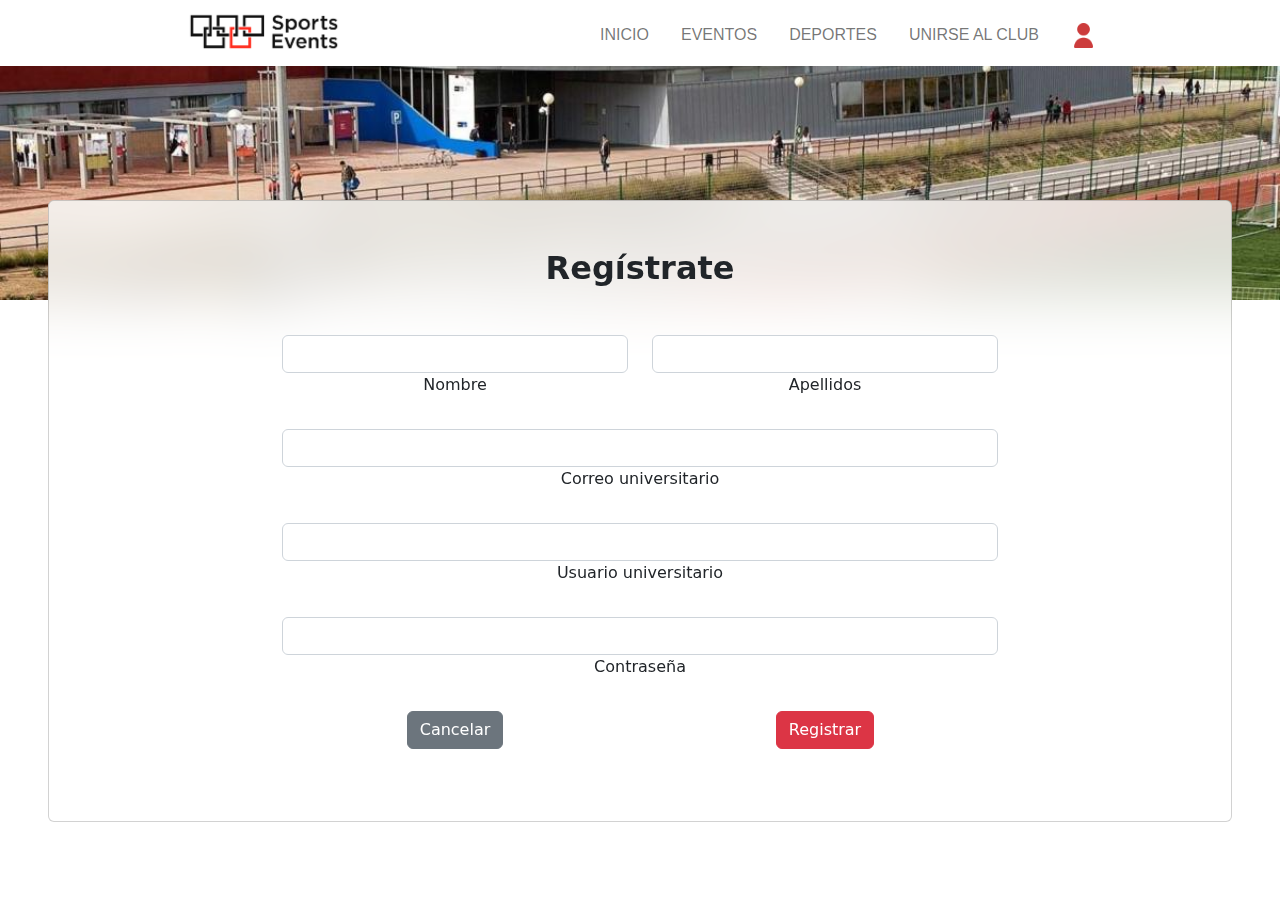
<file: DeportesWeb/Front-end/sign_up.html>
<!DOCTYPE html>
<html lang="en">
    <head>
        <meta charset="utf-8" />
        <meta name="viewport" content="width=device-width, initial-scale=1, shrink-to-fit=no" />
        <meta name="description" content="" />
        <meta name="author" content="" />
        <title>Sports event</title>
        <link href="complements/iconWeb.png" rel="icon">
        <link href="bootstrap-5.2.3-dist/css/bootstrap.min.css" rel="stylesheet" />
        <link href="bootstrap-5.2.3-dist/css/custom.css" rel="stylesheet" />
    </head>
    <body id="page-top">
        
        <nav class="navbar navbar-expand-lg navbar-light fixed-top" id="mainNav">
            <div class="container px-4 px-lg-5">
                <img src="complements/logo.png" alt="logo" class="logo">
                <button class="navbar-toggler navbar-toggler-right" type="button" data-bs-toggle="collapse"
                    data-bs-target="#navbarResponsive" aria-controls="navbarResponsive" aria-expanded="false"
                    aria-label="Toggle navigation">
                    Menu
                    <i class="fas fa-bars"></i>
                </button>
                <div class="collapse navbar-collapse" id="navbarResponsive">
                    <ul class="navbar-nav ms-auto">
                        <li class="nav-item items"><a class="nav-link" href="#index">Inicio</a></li>
                        <li class="nav-item items"><a class="nav-link" href="#about">Eventos</a></li>
                        <li class="nav-item items"><a class="nav-link" href="#services">Deportes</a></li>
                        <li class="nav-item items"><a class="nav-link" href="#signup">Unirse al club</a></li>
                        <li class="nav-item items"><a class="nav-link" href="#signup"><img src="complements/user.png" height="25px" width="25px"></a></li>
                    </ul>
                </div>
            </div>
        </nav>
                
        
        <section class="text-center">
            
            <div class="p-5 bg-image" id="image-login"></div>
            

            <div class="card mx-4 mx-md-5 shadow-5-strong" id="card-form-login">
                <div class="card-body py-5 px-md-5">
                    <div class="row d-flex justify-content-center">
                        <div class="col-lg-8">
                            <h2 class="fw-bold mb-5">Regístrate</h2>
                            <form action="registro.php" method="post">
                                
                                <div class="row">
                                    <div class="col-md-6 mb-4">
                                        <div class="form-outline">
                                            <input name="name" type="text" id="name-sign-up" class="form-control" required/>
                                            <label class="form-label" for="name" >Nombre</label>
                                        </div>
                                    </div>
                                    <div class="col-md-6 mb-4">
                                        <div class="form-outline">
                                            <input name="last-name" type="text" id="last-name-sign-up" class="form-control" required/>
                                            <label class="form-label" for="last-name" >Apellidos</label>
                                        </div>
                                    </div>
                                </div>

                                <!-- Email input -->
                                <div class="form-outline mb-4">
                                    <input name="email" type="email" id="email-sign-up" class="form-control" required/>
                                    <label class="form-label" for="email" >Correo universitario</label>
                                </div>

                                <!-- UEM user input -->
                                <div class="form-outline mb-4">
                                    <input name="username" type="text" id="user-sign-up" class="form-control" required />
                                    <label class="form-label" for="username" >Usuario universitario</label>
                                </div>
                                <!-- Password input -->
                                <div class="form-outline mb-4">
                                    <input name="password" type="password" id="password-sign-up" class="form-control" required />
                                    <label class="form-label" for="password" >Contraseña</label>
                                </div>
                                <div class="row">
                                    <div class="col">
                                        <button type="button" class="btn btn-secondary btn-block mb-4 me-8">
                                            Cancelar
                                        </button>
                                    </div>
                                    <div class="col">
                                        <button type="submit" class="btn btn-danger btn-block mb-4">
                                            Registrar
                                        </button>
                                    </div>
                                </div>
                                
                                
                                
                            </form>
                        </div>
                    </div>
                </div>
            </div>
        </section>
        
        <script src="bootstrap-5.2.3-dist/js/bootstrap.min.js"></script>
    </body>
</html>
</file>
<file: DeportesWeb/Front-end/bootstrap-5.2.3-dist/css/custom.css>
@media (min-width: 992px) {
    .div-info-text {
        border-left: 0.5rem solid rgb(200, 32, 32);
        padding: 0 0 0 2rem;
    }
}

/* navbar */

@import url('https://fonts.googleapis.com/css2?family=Roboto+Condensed:wght@700&display=swap');

.container {
    width: 80%;
    margin: 0 auto;
}

.logo {
    float: left;
    width: auto;
    height: 50px;

}


.items {
    list-style: none;
    margin: 0;
    padding: 0;

}

nav li {
    display: inline-block;
    margin-right: 120px;
    margin-top: 50px;
    padding-top: 20px;
    position: relative;

}

nav a {
    color: black;
    text-decoration: none;
    text-transform: uppercase;
    font-family: 'Roboto Condensed', sans-serif;
}

nav a::before {
    content: "";
    display: block;
    height: 5px;
    background-color: rgb(215, 15, 15);

    position: relative;
    top: 50px;
    width: 0px;
}

nav a:hover::before {
    width: 100%;
}
#mainNav {
    background-color: #ffffff;
    border: none;
    transition: padding-top 0.3s ease-in-out, padding-bottom 0.3s ease-in-out;
}


@media (min-width: 992px) {
    #mainNav {
        background-color: #ffffff;
        border: none;
        transition: padding-top 0.3s ease-in-out, padding-bottom 0.3s ease-in-out;
    }

    #mainNav .navbar-brand {
        font-size: 1.5em;
        transition: font-size 0.3s ease-in-out;
    }

    #mainNav .navbar-brand img {
        height: 2rem;
        transition: height 0.3s ease-in-out;
    }

    #mainNav.navbar-shrink .navbar-brand {
        font-size: 1.25em;
    }

    #mainNav.navbar-shrink .navbar-brand svg,
    #mainNav.navbar-shrink .navbar-brand img {
        height: 1.5rem;
    }

    #mainNav .navbar-nav .nav-item {
        margin-right: 1rem;
    }

    #mainNav .navbar-nav .nav-item:last-child {
        margin-right: 0;
    }
}

/*footer*/
.icon-insta{
    width: 100px;
    height: 100px; 
    border-radius: 50%;
    text-align: center;
    line-height: 50px;
    font-size: 20px;
    transition: 0.5s;
}


/* masthead */

.masthead {
    position: relative;
    width: 100%;
    min-height: 30rem;
    padding: 17rem 0;
    background: url("../../complements/info.jpg");
    background-position: center;
    background-repeat: no-repeat;
    background-attachment: scroll;
    background-size: cover;
}



/* login */
#image-login {
    height: 300px;
    background: url("../../complements/info.jpg");
    background-position: center;
    background-repeat: no-repeat;
    background-attachment: scroll;
    background-size: cover;
}

#card-form-login {
    margin-top: -100px;
    background: hsla(0, 0%, 100%, 0.8);
    backdrop-filter: blur(30px);
}









/* Evento */


.evento .evento-item {
    margin-bottom: 30px;
  }
  
  .evento #evento-flters {
    padding: 0;
    margin: 0 auto 20px auto;
    list-style: none;
    text-align: center;
  }
  
  .evento #evento-flters li {
    cursor: pointer;
    display: inline-block;
    padding: 8px 15px 10px 15px;
    font-size: 14px;
    font-weight: 600;
    line-height: 1;
    text-transform: uppercase;
    color: #444444;
    margin-bottom: 5px;
    transition: all 0.3s ease-in-out;
    border-radius: 3px;
  }
  
  .evento #evento-flters li:hover,
  .evento #evento-flters li.filter-active {
    color: #fff;
    background: #e03a3c;
  }
  
  .evento #evento-flters li:last-child {
    margin-right: 0;
  }
  
  .evento .evento-wrap {
    transition: 0.3s;
    position: relative;
    overflow: hidden;
    z-index: 1;
    background: rgba(17, 17, 17, 0.6);
  }
  
  .evento .evento-wrap::before {
    content: "";
    background: rgba(17, 17, 17, 0.6);
    position: absolute;
    left: 0;
    right: 0;
    top: 0;
    bottom: 0;
    transition: all ease-in-out 0.3s;
    z-index: 2;
    opacity: 0;
  }
  
  .evento .evento-wrap img {
    transition: all ease-in-out 0.3s;
  }
  
  .evento .evento-wrap .evento-info {
    opacity: 0;
    position: absolute;
    top: 0;
    left: 0;
    right: 0;
    bottom: 0;
    z-index: 3;
    transition: all ease-in-out 0.3s;
    display: flex;
    flex-direction: column;
    justify-content: flex-end;
    align-items: flex-start;
    padding: 20px;
  }
  
  .evento .evento-wrap .evento-info h4 {
    font-size: 20px;
    color: #fff;
    font-weight: 600;
  }
  
  .evento .evento-wrap .evento-info p {
    color: rgba(255, 255, 255, 0.7);
    font-size: 14px;
    text-transform: uppercase;
    padding: 0;
    margin: 0;
    font-style: italic;
  }
  
  .evento .evento-wrap .evento-links {
    text-align: center;
    z-index: 4;
  }
  
  .evento .evento-wrap .evento-links a {
    color: rgba(255, 255, 255, 0.4);
    margin: 0 5px 0 0;
    font-size: 28px;
    display: inline-block;
    transition: 0.3s;
  }
  
  .evento .evento-wrap .evento-links a:hover {
    color: #fff;
  }
  
  .evento .evento-wrap:hover::before {
    opacity: 1;
  }
  
  .evento .evento-wrap:hover img {
    transform: scale(1.2);
  }
  
  .evento .evento-wrap:hover .evento-info {
    opacity: 1;
  }


  .futbol{
    background: url("../../complements/natacionHD.jpeg");
  }
  .baloncesto{
    background: url("../../complements/natacionHD.jpeg");
  }
  .atletismo{
    background: url("../../complements/natacionHD.jpeg");
  }
  .tenis{
    background: url("../../complements/natacionHD.jpeg");
  }
  .voleibol{
    background: url("../../complements/natacionHD.jpeg");
  }
  .natacion{
    background: url("../../complements/natacionHD.jpeg");
  }

  .deporte_imagen{
    position: relative;
    width: 100%;
    min-height: 30rem;
    padding: 17rem 0;
    background-position: center;
    background-repeat: no-repeat;
    background-attachment: scroll;
    background-size: cover;
  }
  








  

/*Contacto*/
/*
.container,
.container-fluid,
.container-xxl,
.container-xl,
.container-lg,
.container-md,
.container-sm {
  width: 100%;
  padding-right: var(--bs-gutter-x, 0.75rem);
  padding-left: var(--bs-gutter-x, 0.75rem);
  margin-right: auto;
  margin-left: auto;
}*/

#contact h3.section-subheading{
  font-size: 1rem;
  font-weight: 400;
  font-style: italic;
  font-family: "Roboto Slab", -apple-system, BlinkMacSystemFont, "Segoe UI", Roboto, "Helvetica Neue", Arial, sans-serif, "Apple Color Emoji", "Segoe UI Emoji", "Segoe UI Symbol", "Noto Color Emoji";
  margin-bottom: 4rem;
}

#contact form#contactForm .form-group {
  margin-bottom: 1.5rem;
}

#contact{
  background: url("../../complements/info.jpg");
  background-position: center;
  background-repeat: no-repeat;
  background-attachment: scroll;
  background-size: cover;
  position: relative;
}

.invalid-feedback {
  display: none;
  width: 100%;
  margin-top: 0.25rem;
  font-size: 0.875em;
  color: #dc3545;
}


.is-invalid ~ .invalid-feedback{
  display: block;
}

#message{
  height: 8rem;
}


#contact-banner{
  background: rgba(254, 254, 254, 0.5);
  border-radius: 1rem;
}
</file>
